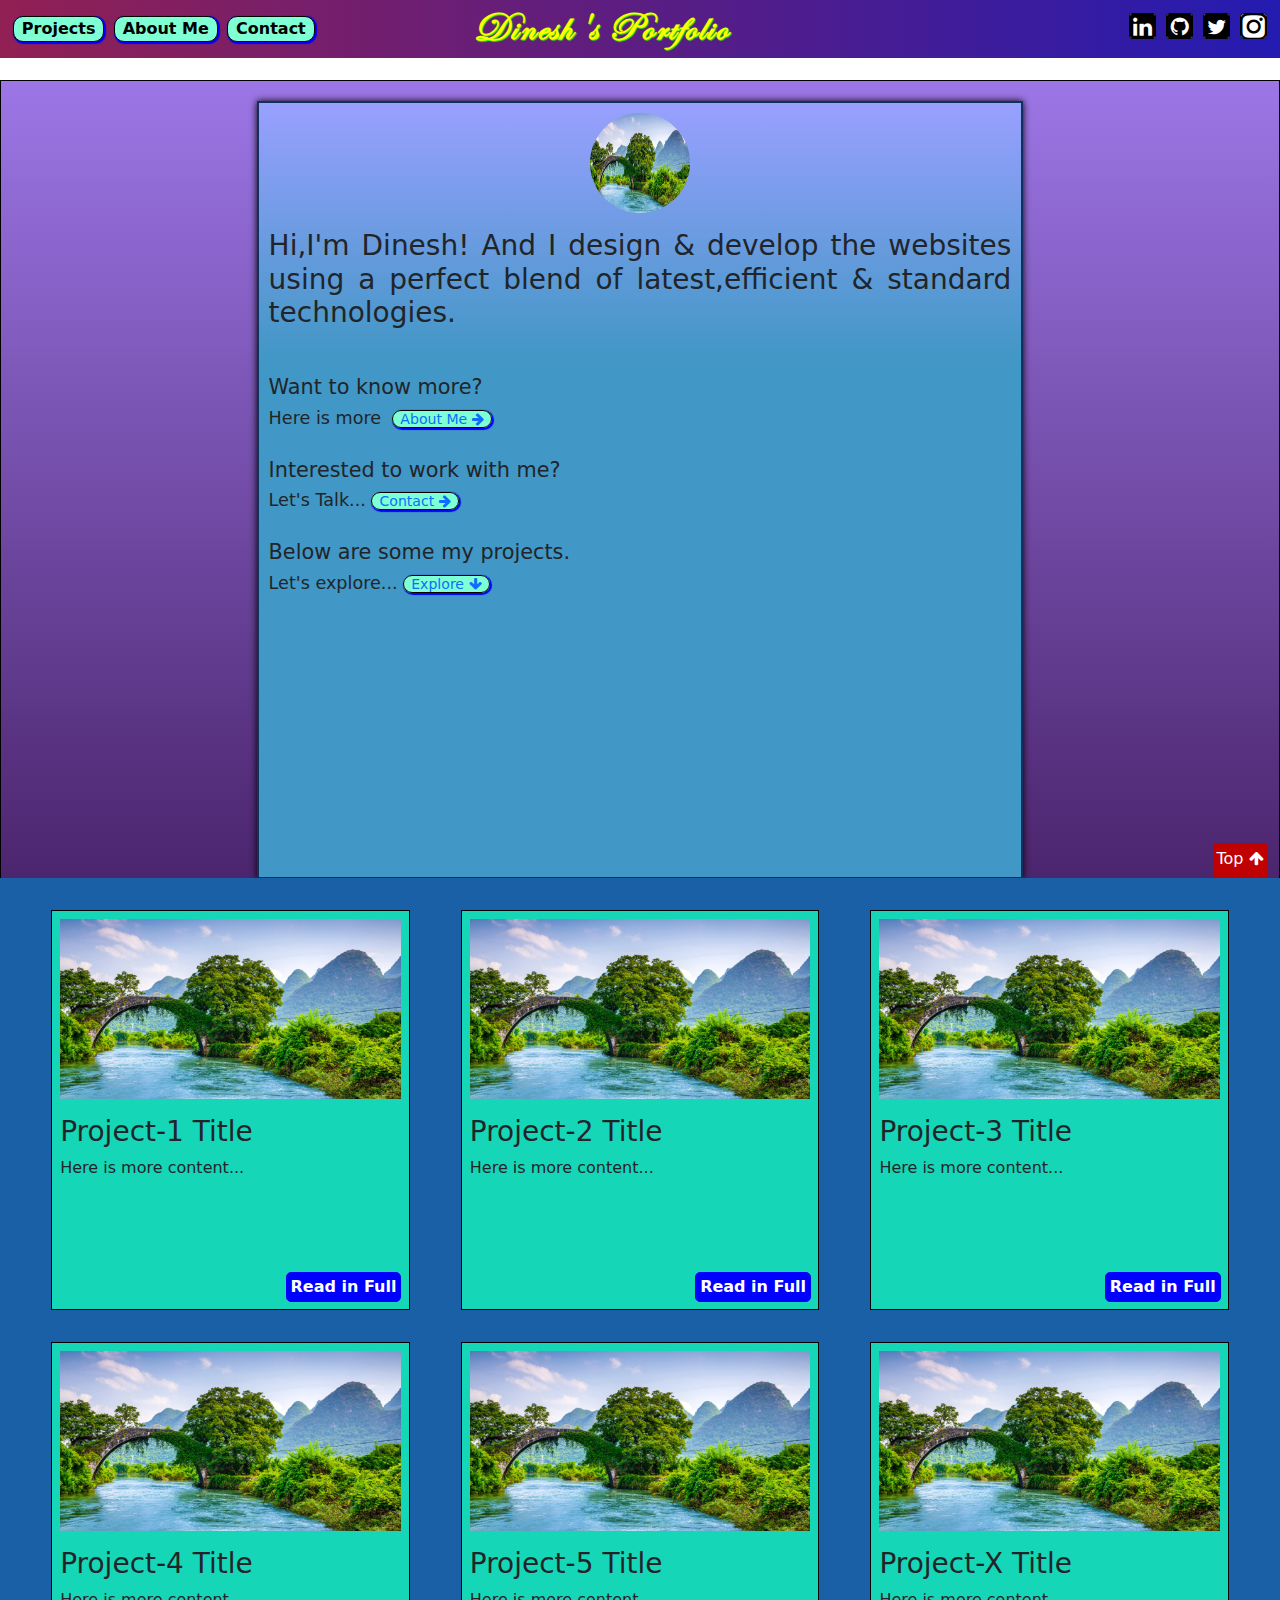
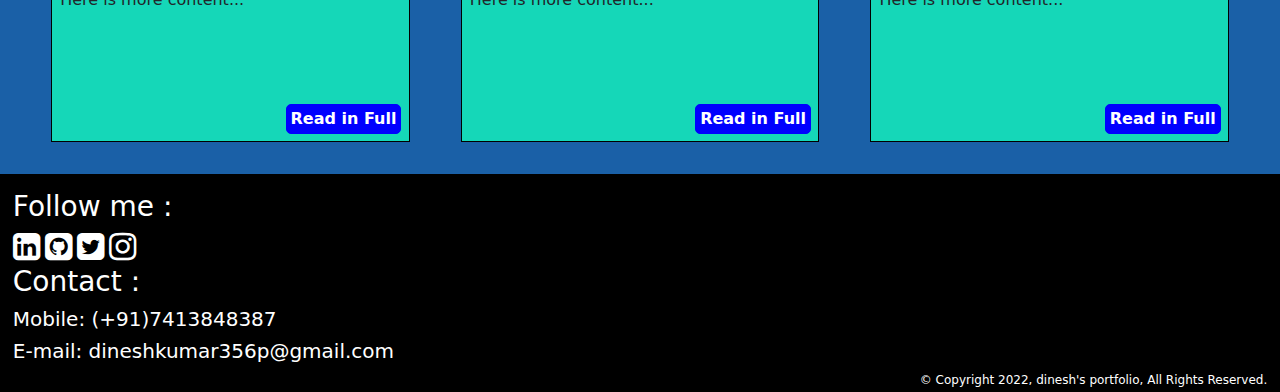
<file: index.html>
<!DOCTYPE html>
<html lang="en">
    <head>
        <title>Dinesh's Portfolio</title>
        <meta charset="utf-8">
        <meta name="viewport" content="width=device-width,initial-scale=1">
        <link rel="icon" href="icon.jpg">
        <link rel="stylesheet" href="normalize.css">
        <link rel="stylesheet" href="\font-awesome-4.7.0\css\font-awesome.min.css">
        <link rel="stylesheet" href="bootstrap.min.css">
        <script src="jquery-3.6.0.min.js"></script>
        <script src="bootstrap.bundle.min.js"></script>
        <link rel="stylesheet" href="main.css">
        
    </head>
    <body id="bdy">        
        <nav class="navbar navbar-expand-md sticky-top nav_tag">
            <button class="navbar-toggler" type="button" data-bs-toggle="collapse" data-bs-target="#collapsible"><span class="navbar-toggler-icon"></span></button>
            <div class="container-fluid">
                <div class="collapse navbar-collapse" id="collapsible">
                <ul class="navbar-nav firul">
                    <li class="nav-item">
                        <a class="nav-link">Projects</a>
                        
                    </li>
                    <li class="nav-item">
                        <a class="nav-link">About Me</a>
                    </li>
                    <li class="nav-item">
                        <a class="nav-link">Contact</a>
                    </li>
                </ul>
                <div class="navbar-brand">
                    <h3>Dinesh's Portfolio</h3>
                </div>
                <ul class="navbar-nav secul">
                    <li class="nav-item">
                        <a class="nav-link" href="#"><span><i class="fa fa-linkedin-square fa-2x"></i></span></a>
                    </li>
                    <li class="nav-item">
                         <a class="nav-link" href="#"><span><i class="fa fa-github-square fa-2x"></i></span></a>
                    </li>
                    <li class="nav-item">
                         <a class="nav-link" href="#"><span><i class="fa fa-twitter-square fa-2x"></i></span></a>
                    </li>
                    <li class="nav-item">
                         <a class="nav-link" href="#"><span id="insta"><i class="fa fa-instagram fa-2x"></i></span></a>
                    </li>
                </ul>
            </div>
            </div>
            <div class="hns">
                <h3>Dinesh's Portfolio</h3>
            </div>
        </nav>
        


        <section>
            <div>
                <div id="firdiv">
                    <img src="image3.jpg">
                    <h3>Hi,I'm Dinesh! And I design &amp; develop the websites using a perfect blend of latest,efficient &amp; standard technologies.  </h3>
                 </div>
                <div class="stfdiv">
                    <h3>Want to know more?</h3>
                    <h4>Here is more &nbsp;<a href="#"><span class="iconspan">About Me <i class="fa fa-arrow-right fa-1x"></i> </span></a></h4>    
                </div>
                <div class="stfdiv">
                    <h3>Interested to work with me?</h3>
                    <h4>Let's Talk...&nbsp;<a href="#"><span class="iconspan">Contact <i class="fa fa-arrow-right fa-1x"></i> </span></a></h4>    
                </div>
                <div class="stfdiv">
                    <h3>Below are some my projects.</h3>  
                    <h4>Let's explore...&nbsp;<a href="#art1"><span class="icondspan">Explore <i class="fa fa-arrow-down fa-1x"></i> </span></a></h4>
            </div>
           </div>        
        </section>
        
        <article id="art1">
            <div class="carddiv">
                    <div id="logodiv">
                    <img src="image3.jpg">
                    </div>
                    <h3>Project-1 Title</h3>
                    <p>Here is more content...</p>
                    <a href="#"><div id="download"><span><div>Read in Full</div></span></div></a>                
                </div>   
            <div class="carddiv">
                    <div id="logodiv">
                    <img src="image3.jpg">
                    </div>
                    <h3>Project-2 Title</h3>
                    <p>Here is more content...</p>
                    <a href="#"><div id="download"><span><div>Read in Full</div></span></div></a>                
                </div>   
           <div class="carddiv">
                    <div id="logodiv">
                    <img src="image3.jpg">
                    </div>
                    <h3>Project-3 Title</h3>
                    <p>Here is more content...</p>
                    <a href="#"><div id="download"><span><div>Read in Full</div></span></div></a>                
                </div>   
        </article>
        
        
        
         <article id="art2">
            <div class="carddiv">
                    <div id="logodiv">
                    <img src="image3.jpg">
                    </div>
                    <h3>Project-4 Title</h3>
                    <p>Here is more content...</p>
                    <a href="#"><div id="download"><span><div>Read in Full</div></span></div></a>                
                </div>   
            <div class="carddiv">
                    <div id="logodiv">
                    <img src="image3.jpg">
                    </div>
                    <h3>Project-5 Title</h3>
                    <p>Here is more content...</p>
                    <a href="#"><div id="download"><span><div>Read in Full</div></span></div></a>                
                </div>   
           <div class="carddiv">
                    <div id="logodiv">
                    <img src="image3.jpg">
                    </div>
                    <h3>Project-X Title</h3>
                    <p>Here is more content...</p>
                    <a href="#"><div id="download"><span><div>Read in Full</div></span></div></a>                
                </div>   
        </article>

        
        <span id="topbtn"><a  href="#bdy">Top <i class="fa fa-arrow-up fa-1x"></i></a></span>
  
        
        <footer>
            <div id="follow">
                <h3>Follow me :</h3>
                <div>
                    <span ><a href="#"><i class="fa fa-linkedin-square fa-2x"></i></a></span>
                    <span><a href="#"><i class="fa fa-github-square fa-2x"></i></a></span>
                    <span><a href="#"><i class="fa fa-twitter-square fa-2x"></i></a></span>
                    <span ><a href="#"><i class="fa fa-instagram fa-2x"></i></a></span>
                </div>
                <h3>Contact :</h3>
                <div id="mobema"> 
                    <div>
                    <h5 class="fir">Mobile</h5><h5>: (+91)7413848387</h5></div><div>
                    <h5 class="fir">E-mail</h5><h5>: dineshkumar356p@gmail.com</h5></div>
                </div>
                <div id="rights">
                    <p>&copy; Copyright 2022, dinesh's portfolio, All Rights Reserved.</p>
                </div>
                
            </div>
        </footer>
        
        
        
    </body>
</html>
</file>
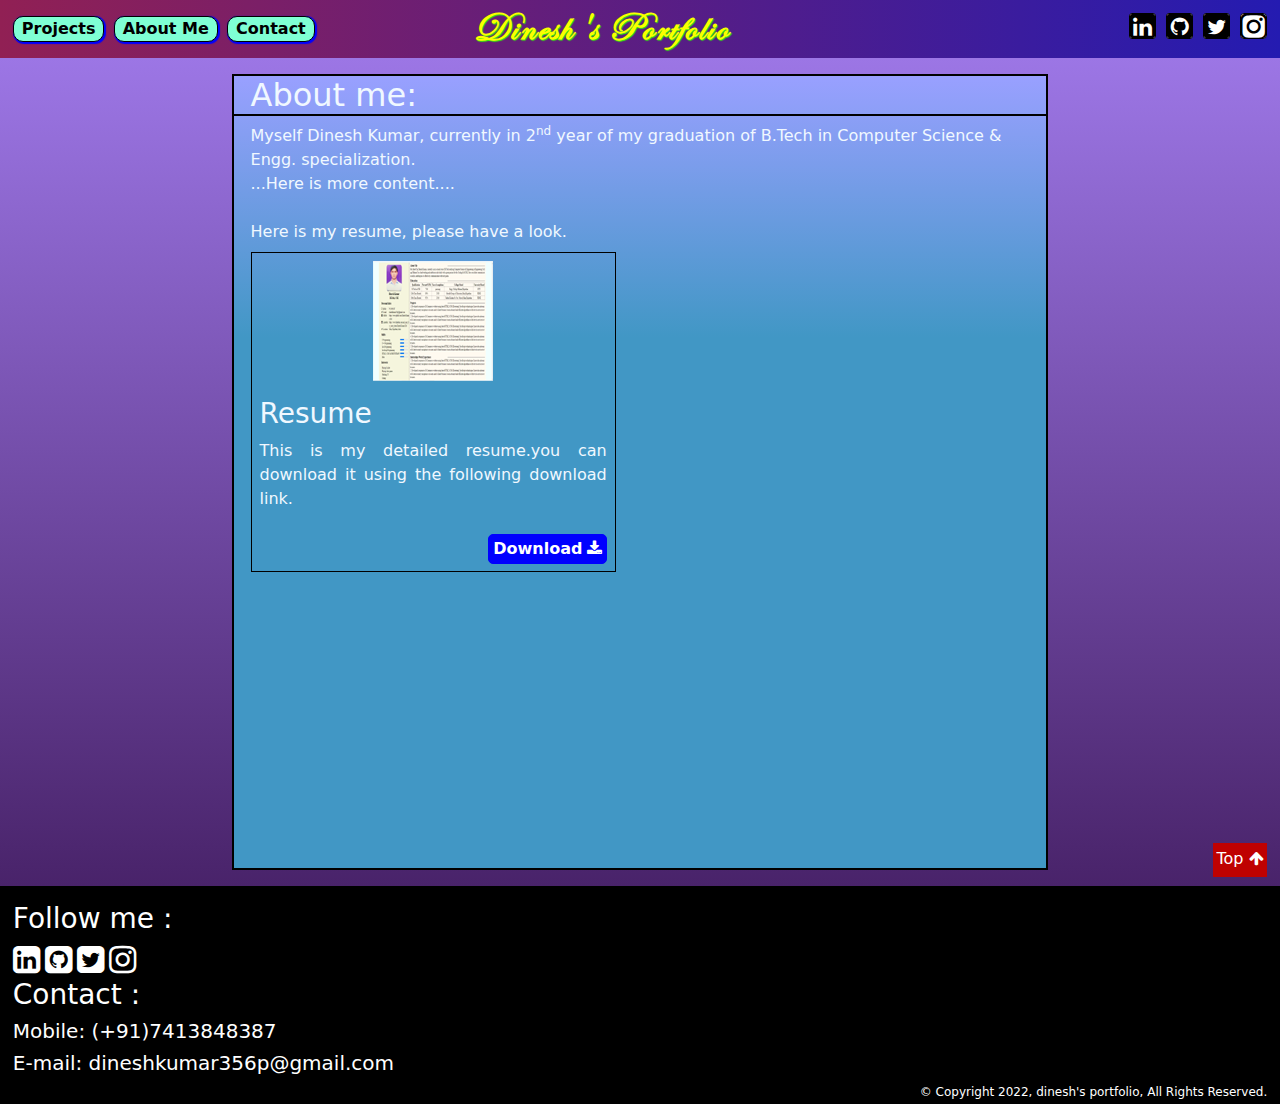
<file: repo/aboutme/index.html>
<!DOCTYPE html>
<html lang="en">
    <head>
        <title>Dinesh's Portfolio</title>
        <meta charset="utf-8">
        <meta name="viewport" content="width=device-width,initial-scale=1">
        <link rel="icon" href="icon.jpg">
        <link rel="stylesheet" href="normalize.css">
        <link rel="stylesheet" href="\font-awesome-4.7.0\css\font-awesome.min.css">
        <link rel="stylesheet" href="bootstrap.min.css">
        <script src="jquery-3.6.0.min.js"></script>
        <script src="bootstrap.bundle.min.js"></script>
        <link rel="stylesheet" href="aboutme.css">
        
    </head>
    <body id="bdy">
        <nav class="navbar navbar-expand-md sticky-top nav_tag">
            <button class="navbar-toggler" type="button" data-bs-toggle="collapse" data-bs-target="#collapsible"><span class="navbar-toggler-icon"></span></button>
            <div class="container-fluid">
                <div class="collapse navbar-collapse" id="collapsible">
                <ul class="navbar-nav firul">
                    <li class="nav-item">
                        <a class="nav-link">Projects</a>
                        
                    </li>
                    <li class="nav-item">
                        <a class="nav-link">About Me</a>
                    </li>
                    <li class="nav-item">
                        <a class="nav-link">Contact</a>
                    </li>
                </ul>
                <div class="navbar-brand">
                    <h3>Dinesh's Portfolio</h3>
                </div>
                <ul class="navbar-nav secul">
                    <li class="nav-item">
                        <a class="nav-link" href="#"><span><i class="fa fa-linkedin-square fa-2x"></i></span></a>
                    </li>
                    <li class="nav-item">
                         <a class="nav-link" href="#"><span><i class="fa fa-github-square fa-2x"></i></span></a>
                    </li>
                    <li class="nav-item">
                         <a class="nav-link" href="#"><span><i class="fa fa-twitter-square fa-2x"></i></span></a>
                    </li>
                    <li class="nav-item">
                         <a class="nav-link" href="#"><span id="insta"><i class="fa fa-instagram fa-2x"></i></span></a>
                    </li>
                </ul>
            </div>
            </div>
            <div class="hns">
                <h3>Dinesh's Portfolio</h3>
            </div>
        </nav>
        
        <section>
            <div id="outer">
                <h2>About me:</h2>
                <p>Myself Dinesh Kumar, currently in 2<sup>nd</sup> year of my graduation of B.Tech in Computer Science &amp; Engg. specialization.<br>
                ...Here is more content....<br><br>
                Here is my resume, please have a look.
                </p>
                <div id="carddiv">
                    <div id="logodiv">
                    <img src="resumet.jpg">
                    </div>
                    <h3>Resume</h3>
                    <p>This is my detailed resume.you can download it using the following download link.</p>
                    <a href="resumef.jpg"><div id="download"><span><div>Download<i class="fa fa-download fa-1x"></i></div></span></div></a>                
                </div>               
                
            </div>
        </section>
        
        
        
       
        <span id="topbtn"><a  href="#bdy">Top <i class="fa fa-arrow-up fa-1x"></i></a></span>
  
        
        <footer>
            <div id="follow">
                <h3>Follow me :</h3>
                <div>
                    <span ><a href="#"><i class="fa fa-linkedin-square fa-2x"></i></a></span>
                    <span><a href="#"><i class="fa fa-github-square fa-2x"></i></a></span>
                    <span><a href="#"><i class="fa fa-twitter-square fa-2x"></i></a></span>
                    <span ><a href="#"><i class="fa fa-instagram fa-2x"></i></a></span>
                </div>
                <h3>Contact :</h3>
                <div id="mobema"> 
                    <div>
                    <h5 class="fir">Mobile</h5><h5>: (+91)7413848387</h5></div><div>
                    <h5 class="fir">E-mail</h5><h5>: dineshkumar356p@gmail.com</h5></div>
                </div>
                <div id="rights">
                    <p>&copy; Copyright 2022, dinesh's portfolio, All Rights Reserved.</p>
                </div>
                
            </div>
        </footer>
        
        
        
    </body>
</html>
</file>
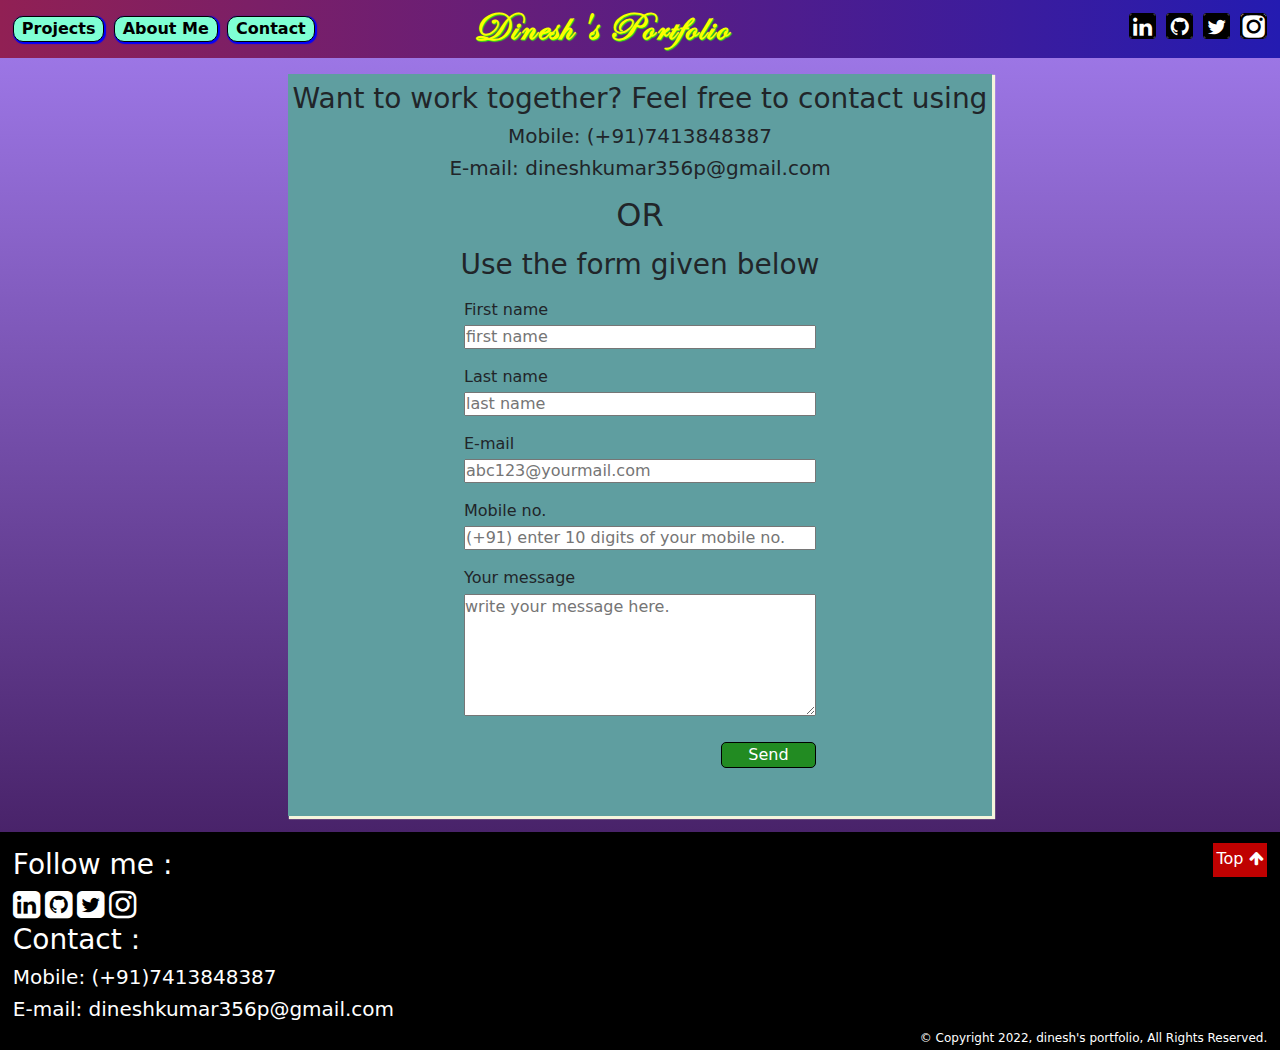
<file: contact.html>
<!DOCTYPE html>
<html lang="en">
    <head>
        <title>Dinesh's Portfolio</title>
        <meta charset="utf-8">
        <meta name="viewport" content="width=device-width,initial-scale=1">
        <link rel="icon" href="icon.jpg">
        <link rel="stylesheet" href="normalize.css">
        <link rel="stylesheet" href="\font-awesome-4.7.0\css\font-awesome.min.css">
        <link rel="stylesheet" href="bootstrap.min.css">
        <script src="jquery-3.6.0.min.js"></script>
        <script src="bootstrap.bundle.min.js"></script>
        <link rel="stylesheet" href="contact.css">
        
    </head>
    <body id="bdy">
        <nav class="navbar navbar-expand-md sticky-top nav_tag">
            <button class="navbar-toggler" type="button" data-bs-toggle="collapse" data-bs-target="#collapsible"><span class="navbar-toggler-icon"></span></button>
            <div class="container-fluid">
                <div class="collapse navbar-collapse" id="collapsible">
                <ul class="navbar-nav firul">
                    <li class="nav-item">
                        <a class="nav-link">Projects</a>
                        
                    </li>
                    <li class="nav-item">
                        <a class="nav-link">About Me</a>
                    </li>
                    <li class="nav-item">
                        <a class="nav-link">Contact</a>
                    </li>
                </ul>
                <div class="navbar-brand">
                    <h3>Dinesh's Portfolio</h3>
                </div>
                <ul class="navbar-nav secul">
                    <li class="nav-item">
                        <a class="nav-link" href="#"><span><i class="fa fa-linkedin-square fa-2x"></i></span></a>
                    </li>
                    <li class="nav-item">
                         <a class="nav-link" href="#"><span><i class="fa fa-github-square fa-2x"></i></span></a>
                    </li>
                    <li class="nav-item">
                         <a class="nav-link" href="#"><span><i class="fa fa-twitter-square fa-2x"></i></span></a>
                    </li>
                    <li class="nav-item">
                         <a class="nav-link" href="#"><span id="insta"><i class="fa fa-instagram fa-2x"></i></span></a>
                    </li>
                </ul>
            </div>
            </div>
            <div class="hns">
                <h3>Dinesh's Portfolio</h3>
            </div>
        </nav>
        
         <section> 
             <div id="formsection">            
                <h3>Want to work together? Feel free to contact using</h3>
                <div id="mobema2">                    
                    <h5 class="first">Mobile</h5><h5>: (+91)7413848387</h5><br>
                    <h5 class="first">E-mail</h5><h5>: dineshkumar356p@gmail.com</h5>
                </div>
                <h2>OR</h2> 
                <h3 id="use">Use the form given below</h3>
                
                <form action="" method="">
                    <div class="lbninp">
                    <label for="first" id="firstlb">First name</label><br>
                    <input type="text" id="first"  required pattern="[a-zA-z]{3,15}" title="First name should contain only capital letters(A-Z) and/or small letters(a-z) of min-length 3 and max-length 15" placeholder="first name"><br>
                    </div>
                    
                    <div class="lbninp">
                    <label for="last" id="lastlb">Last name</label><br>
                    <input type="text" id="first"  required pattern="[a-zA-z]{3,15}" title="First name should contain only capital letters(A-Z) and/or small letters(a-z) of min-length 3 and max-length 15" placeholder="last name"><br>
                    </div>
                    
                    <div class="lbninp">
                    <label for="email" id="emaillb">E-mail</label><br>       
                    <input type="email" id="email" required pattern="^[a-zA-z0-9]+@[a-zA-z0-9]+.com" title="Enter an e-mail id of the form alphanumeric letters + @ alphanumeric letters + .com" placeholder="abc123@yourmail.com"><br>
                    </div>   
                    
                    <div class="lbninp">
                    <label for="phone" id="phonelb">Mobile no.</label><br>    
                    <input type="tel" id="phone" required pattern="[0-9]{10,10}" title="Enter 10 digits of your mobile no." placeholder="(+91) enter 10 digits of your mobile no."><br>
                    </div>
                    
                    <div class="lbninp">
                    <label for="message" id="messagelb">Your message</label><br>
                    <textarea id="message" placeholder="write your message here." rows="5" cols="23" required title="please write your message"></textarea><br>
                    </div>    
                    
                    <div id="inpdiv">
                        <input type="button" value="Send" id="inpbtn">
                    </div>
                </form>
            </div>
            
        </section>
        
        
       
        <span id="topbtn"><a  href="#bdy">Top <i class="fa fa-arrow-up fa-1x"></i></a></span>
  
        
        <footer>
            <div id="follow">
                <h3>Follow me :</h3>
                <div>
                    <span ><a href="#"><i class="fa fa-linkedin-square fa-2x"></i></a></span>
                    <span><a href="#"><i class="fa fa-github-square fa-2x"></i></a></span>
                    <span><a href="#"><i class="fa fa-twitter-square fa-2x"></i></a></span>
                    <span ><a href="#"><i class="fa fa-instagram fa-2x"></i></a></span>
                </div>
                <h3>Contact :</h3>
                <div id="mobema"> 
                    <div>
                    <h5 class="fir">Mobile</h5><h5>: (+91)7413848387</h5></div><div>
                    <h5 class="fir">E-mail</h5><h5>: dineshkumar356p@gmail.com</h5></div>
                </div>
                <div id="rights">
                    <p>&copy; Copyright 2022, dinesh's portfolio, All Rights Reserved.</p>
                </div>
                
            </div>
        </footer>
        
        
        
    </body>
</html>
</file>
<file: main.css>
*{
    margin: 0;
    padding: 0;
}

@font-face{
    font-family:ITCEDSCR;
    src:url("ITCEDSCR.TTF");
}

.nav_tag{
    padding: 0;
    background-color: #ffa123;
    background-image: linear-gradient(90deg,#912054 0,#241bb1 100%);
/*    background-image: linear-gradient(90deg,#565bebc7 0%,#d13ec6e3 35%,#00ffeccf 35%,#e96e6e 71%,#36c545b5 71%,#3bc7c0 100%);*/
}

.container-fluid{
    padding: 0;    
}

.hns h3{
    display: none;
    font-family: itcedscr;
    font-size:2em;
    font-weight: 700;
    padding: 0;
    margin: 0;  
    color: darkblue;
    text-shadow: 1px 1px 1px red;
    color: #fbff00;
    text-shadow: 1px 1px 1px #33ff00;
    transition: text-shadow 1s .2s,color 2s .5s;
    letter-spacing: 2px;
}
.navbar-brand{
    width: 25%;
}
.navbar-brand h3{
    font-family: itcedscr;
    letter-spacing: 2px;
    font-size:2em;
    font-weight: 700;
    padding: 0;
    margin: 0;
    width: 100%;
    color: darkblue;
    text-shadow: 1px 1px 2px red;
    color: #fbff00;
    text-shadow: 1px 1px 1px #33ff00;
    transition: color 2s .2s,text-shadow 1s 1s;
}
.hns h3:hover,.navbar-brand h3:hover{
    text-shadow: 3px 2px 2px black;
    color:cyan;
}
.firul, .secul{   
    width: 37.5%;
    
}
.firul{
    padding-left: 1%;
    
}
.secul{
    justify-content:flex-end;
    padding-right: 1%;
   
}
.secul li{
    margin-left: 10px;
}

.firul li{   
    border: 1px solid black;    
    border-radius: 10px;
    box-shadow:  1px 1px 1px 1px blue;
    background-color: aquamarine;
    margin-right: 2%;   
}
.firul li:hover{
    transform: translateY(5%);
    box-shadow:  1px 1px 1px 1px red;
    background-color:forestgreen;
    cursor:pointer;
    color: white; 
}
.firul li a{
    padding: 0;  
    font-weight: 600; 
    color: #000000;
}
.firul li a:hover{
    color: inherit;
}
.secul li a,#follow > div > a {
    --bs-navbar-nav-link-padding-x: 0;
    padding: 0;   
    color: #000000;
}
button{   
    margin: 5px;
    --bs-navbar-toggler-padding-y: 0.1rem;
    --bs-navbar-toggler-padding-x:0.2rem;
}

.secul li a span,#follow > div > a > span {
    border: 1px solid black;
    display: inline-block;
    position: relative;
    height:26px;
    width: 27px;
    overflow: hidden;
    background-color: white;
    border-radius: 3px;
    
}
#follow > div > a > span{
    border: 1px solid white;
}
.secul li a span i::before,#follow > div > a > span i::before{
    left: -1px;
    position: absolute;
    top: -3px;
    
}
#insta,#insta2{
    border-radius: 4px;
}

#topbtn::before{
    content: "";
    display: inline-block;
    height: 100%;
    vertical-align: middle;
}


#topbtn{
/*    border: 1px solid black;*/
    border-top: 2px solid transparent;
    border-right: 2px solid transparent;
    border-bottom: 2px solid transparent;
    border-left: 2px solid transparent;
    transition: border-top .1s 0s,border-right .1s .1s,border-bottom .1s .2s,border-left .1s .3s,background-color .4s 0s;
    position: fixed;
    bottom:2.6%;;
    right: 1%;
    height: 2.1em;
    width: 3.2em;
    width: 3.4em;
    text-align: center;
    background-color:#bf0101;
    opacity: 100%;
    font-weight: 500;
    z-index: 10;  
    color: white;
}

#topbtn a{
    text-decoration: none;
    color: inherit;
    background-color: inherit;
}

#topbtn:hover{    
    background-color: #1aa72f;       
    transform: translateY(5%);
    cursor: pointer;
    opacity: 100%;
    border-top: 3px solid aqua;
    border-right: 3px solid aqua;
    border-bottom: 3px solid aqua;
    border-left: 3px solid aqua;
}




section{
    margin-top: 0%;
    display: flex;    
    justify-content: center;
    align-content: center;
    position: fixed;
    background-color:darkseagreen; 
    background-image: linear-gradient(to bottom,fuchsia 0%,yellow 33%);
    background-image: linear-gradient(to bottom,#9c76e5 0%,#49236a 100%);
    left: 0%;    
    top: 8.9%;
    height:91.1%;
    padding-top: 20px;
    padding-bottom: 20px;
    border: 1px solid black;
}

section > div{
    width: 60%;
    
    padding: 10px;
    border: 2px solid #12305e;
    box-shadow: 0px 0px 7px 0px #000000;
    background-color: aliceblue;
    background-image: linear-gradient(to bottom,#99a0ff 0%,#4197c5 33%);
    display: flex;
    flex-direction: column;
}

#firdiv{
    text-align:justify;
    display: flex;
    flex-direction: column;
    align-items: center;
    margin-bottom: 1em;
}

#firdiv img{
    width: 100px;
    height: 100px;
    border-radius: 100%;
    margin-bottom: 1em;    
}

.stfdiv h3{
    font-size: 1.3em;
    margin-top: 1em;
}
.stfdiv h4{
    font-size: 1.1em;
}
.stfdiv h4 a{
    text-decoration: none;
    font-size: .8em;
    border: 1px solid black;    
    border-radius: 10px;
    box-shadow:  1px 1px 1px 1px blue;
    background-color: aquamarine;
    padding: 0 7px;    
}
.stfdiv h4 a:hover{
    transform: translateY(5%);
    box-shadow:  1px 1px 1px 1px red;
    background-color:forestgreen;
    cursor:pointer;
    color: white; 
}


#art1:target{
    margin-top: 100px;
}
article{
    width: 100%;
    padding: 0 0%;    
    padding-top: 2em;    
    display: flex;   
    justify-content: space-evenly;
    background-color: brown;
    background-color: #1a60a7;
    
    position: relative;
    margin-top:91.1vh;    
}
#art1{
    margin-bottom: 0px;
}

#art2{
    margin-top: 0px;
    padding-top: 0em;
}

.carddiv{
    width: 28%;
    height: 400px;
    margin-left: 0%;
    margin-bottom: 2em;
    padding: .5em 0;
    border: 1px solid black;
    text-align: justify;
    position: relative;
    padding: .5em;
    background-color: #15d7b8;
    
}

.carddiv img{
    width: 70%;
    width: 100%;
    height: 180px;
}

#logodiv{
    text-align: center;
    margin-bottom: 1em;
}

.carddiv a{
    text-decoration: none;    
    
}
.carddiv p{
    padding-left: 0;
}

#download{
    width: 100%;
    text-align: end;
    position: absolute;
    bottom: 7px;
    right: 0px;
    
}

#download span div{
    display: inline-block;
    margin-right: 2%;
    border: 1px solid blue;
    padding: 2px 4px;
    background-color: blue;
    color: white;
    font-weight: 600;
    border-radius:5px;
}

#download span div i{
    margin-left: 5px;
}

#download span div:hover{
    cursor: pointer;
    transform: translateY(5%);
}


footer{    
    width: 100%;
    padding-left: 1%;
    padding-right: 1%;
    padding-top: 1em;
    padding-bottom: .2em;
    background-color: #000000;
    position: relative;
    color: white;
}   
   
}

#follow div{
    margin-top: .5em;
}


#mobema{
   display: flex;
   flex-direction: column;
}
#mobema h5{  
    display: inline-block;
}
#rights p{
    text-align: end;
    font-size: .75em;
    margin-bottom: 0;
}
#follow span a{
    text-decoration: none;
    color: inherit;
}













@media only screen and (max-width:768px){
   
    .firul{
        width: 100%;
    }
    .firul li{
        width: 20%;
        text-align: center;
        margin-bottom: 5px;
    }
    .navbar-brand{
        display: none;
    }
    .hns{
        display: inline-block;
        position: absolute;
        top: 5px;
        right: 5px;
    }
    .hns h3{
        display: inline-block;
    }
    .secul{
        display: block;
        padding-left: 1%;
        margin-top: 5px;
        width: 100%;
        margin-bottom: 10px;
    }
    .secul li{
       display: inline-block;
        margin: 0 10px 0 0;
        
    }
    
    section{
    margin-top: 0%;
    display: flex;    
    justify-content: center;
    align-content: center;
    position: fixed;
     
    left: 0%;    
    top: 7.1%;
    height:93.9%;
    padding-top: 20px;
    padding-bottom: 20px;
    
    }

    section > div{
    width: 75%;
   
    
    }
    
    
    article{
    width: 100%;
    padding: 0 0%;    
    padding-top: 2em;    
    display: flex;  
    flex-direction: column;
    justify-content: space-evenly;
    align-items: center;
   
    position: relative;
    margin-top: 92.9vh;
    }

    #art2{
        margin-top: 0px;
        padding-top: 0em;
    }

    .carddiv{
        width: 70%;
        height: 400px;
        margin-left: 0%;
        margin-bottom: 2em;
        padding: .5em 0;
        border: 1px solid black;
        text-align: justify;
        position: relative;
        padding: .5em;
        
    }

    .carddiv img{
        width: 70%;
        width: 100%;
        height: 140px;
    }
    
    
    
    
    
    
    
    
    
    
    
    
    
    
    
    
    footer{    
    width: 100%;
    padding-left: 1%;
    padding-right: 1%;
    padding-top: 1em;
    padding-bottom: .2em;
    
    position: relative;    
    }
    
    
    
}
</file>
<file: repo/aboutme/aboutme.css>
*{
    margin: 0;
    padding: 0;
}

@font-face{
    font-family:ITCEDSCR;
    src:url("ITCEDSCR.TTF");
}

.nav_tag{
    padding: 0;
    background-color: #ffa123;
    background-image: linear-gradient(90deg,#912054 0,#241bb1 100%);
/*    background-image: linear-gradient(90deg,#565bebc7 0%,#d13ec6e3 35%,#00ffeccf 35%,#e96e6e 71%,#36c545b5 71%,#3bc7c0 100%);*/
}

.container-fluid{
    padding: 0;    
}

.hns h3{
    display: none;
    font-family: itcedscr;
    font-size:2em;
    font-weight: 700;
    padding: 0;
    margin: 0;  
    color: darkblue;
    text-shadow: 1px 1px 1px red;
    color: #fbff00;
    text-shadow: 1px 1px 1px #33ff00;
    transition: text-shadow 1s .2s,color 2s .5s;
    letter-spacing: 2px;
}
.navbar-brand{
    width: 25%;
}
.navbar-brand h3{
    font-family: itcedscr;
    letter-spacing: 2px;
    font-size:2em;
    font-weight: 700;
    padding: 0;
    margin: 0;
    width: 100%;
    color: darkblue;
    text-shadow: 1px 1px 2px red;
    color: #fbff00;
    text-shadow: 1px 1px 1px #33ff00;
    transition: color 2s .2s,text-shadow 1s 1s;
}
.hns h3:hover,.navbar-brand h3:hover{
    text-shadow: 3px 2px 2px black;
    color:cyan;
}
.firul, .secul{   
    width: 37.5%;
    
}
.firul{
    padding-left: 1%;
    
}
.secul{
    justify-content:flex-end;
    padding-right: 1%;
   
}
.secul li{
    margin-left: 10px;
}

.firul li{   
    border: 1px solid black;    
    border-radius: 10px;
    box-shadow:  1px 1px 1px 1px blue;
    background-color: aquamarine;
    margin-right: 2%;   
}
.firul li:hover{
    transform: translateY(5%);
    box-shadow:  1px 1px 1px 1px red;
    background-color:forestgreen;
    cursor:pointer;
    color: white; 
}
.firul li a{
    padding: 0;  
    font-weight: 600; 
    color: #000000;
}
.firul li a:hover{
    color: inherit;
}
.secul li a,#follow > div > a {
    --bs-navbar-nav-link-padding-x: 0;
    padding: 0;   
    color: #000000;
}
button{   
    margin: 5px;
    --bs-navbar-toggler-padding-y: 0.1rem;
    --bs-navbar-toggler-padding-x:0.2rem;
}

.secul li a span,#follow > div > a > span {
    border: 1px solid black;
    display: inline-block;
    position: relative;
    height:26px;
    width: 27px;
    overflow: hidden;
    background-color: white;
    border-radius: 3px;
    
}
#follow > div > a > span{
    border: 1px solid white;
}
.secul li a span i::before,#follow > div > a > span i::before{
    left: -1px;
    position: absolute;
    top: -3px;
    
}
#insta,#insta2{
    border-radius: 4px;
}

#topbtn::before{
    content: "";
    display: inline-block;
    height: 100%;
    vertical-align: middle;
}


#topbtn{
/*    border: 1px solid black;*/
    border-top: 2px solid transparent;
    border-right: 2px solid transparent;
    border-bottom: 2px solid transparent;
    border-left: 2px solid transparent;
    transition: border-top .1s 0s,border-right .1s .1s,border-bottom .1s .2s,border-left .1s .3s,background-color .4s 0s;
    position: fixed;
    bottom:2.6%;;
    right: 1%;
    height: 2.1em;
    width: 3.2em;
    width: 3.4em;
    text-align: center;
    background-color:#bf0101;
    opacity: 100%;
    font-weight: 500;
    z-index: 10;  
    color: white;
}

#topbtn a{
    text-decoration: none;
    color: inherit;
    background-color: inherit;
}

#topbtn:hover{    
    background-color: #1aa72f;       
    transform: translateY(5%);
    cursor: pointer;
    opacity: 100%;
    border-top: 3px solid aqua;
    border-right: 3px solid aqua;
    border-bottom: 3px solid aqua;
    border-left: 3px solid aqua;
}
#follow span a{
    text-decoration: none;
    color: inherit;
}



section{
    padding-left:1%;
    padding-right: 1%;
    padding-top: 1em;
    padding-bottom: 1em;
    width: 100%;   
    background-color: forestgreen;
    display: flex;
    justify-content: center;
    background-image: linear-gradient(to bottom,#9c76e5 0%,#49236a 100%);
    min-height: 92vh;
    color: aliceblue;
  
    
}



#outer{
    width: 65%;
    border: 2px solid black;
    background-color:darkmagenta;
    background-image: linear-gradient(to bottom,#99a0ff 0%,#4197c5 33%);
    
}

#outer h2{
    border-bottom: 2px solid black;
    padding-left: 2%;
    
}
#outer p{
    margin-top: .5em;
    margin-bottom: .5em;
    padding-left: 2%;  
}

#carddiv{
    width: 45%;
    height: 320px;
    margin-left: 2%;
    margin-bottom: 2em;
    padding: .5em 0;
    border: 1px solid black;
    text-align: justify;
    position: relative;
    padding: .5em;
}
#logodiv{
    text-align: center;
    margin-bottom: 1em;
}
#carddiv a{
    text-decoration: none;    
    
}
#carddiv p{
    padding-left: 0;
}
#download{
    width: 100%;
    text-align: end;
    position: absolute;
    bottom: 7px;
    right: 0px;
    
}
#download span div{
    display: inline-block;
    margin-right: 2%;
    border: 1px solid blue;
    padding: 2px 4px;
    background-color: blue;
    color: white;
    font-weight: 600;
    border-radius:5px;
}

#download span div i{
    margin-left: 5px;
}
#download span div:hover{
    cursor: pointer;
    transform: translateY(5%);
}


footer{    
    width: 100%;
    padding-left: 1%;
    padding-right: 1%;
    padding-top: 1em;
    padding-bottom: .2em;
    background-color: #000000;
    position: relative;
    color: white;   
}   
   
}

#follow div{
    margin-top: .5em;
}


#mobema{
   display: flex;
   flex-direction: column;
}
#mobema h5{  
    display: inline-block;
}
#rights p{
    text-align: end;
    font-size: .75em;
    margin-bottom: 0;
}
#follow span a{
    text-decoration: none;
    color: inherit;
}













@media only screen and (max-width:768px){
   
    .firul{
        width: 100%;
    }
    .firul li{
        width: 20%;
        text-align: center;
        margin-bottom: 5px;
    }
    .navbar-brand{
        display: none;
    }
    .hns{
        display: inline-block;
        position: absolute;
        top: 5px;
        right: 5px;
    }
    .hns h3{
        display: inline-block;
    }
    .secul{
        display: block;
        padding-left: 1%;
        margin-top: 5px;
        width: 100%;
        margin-bottom: 10px;
    }
    .secul li{
       display: inline-block;
        margin: 0 10px 0 0;
        
    }
    
   
    
    footer{    
    width: 100%;
    padding-left: 1%;
    padding-right: 1%;
    padding-top: 1em;
    padding-bottom: .2em;
    position: relative;    
    }
    
    
    section{
    padding-left:1%;
    padding-right: 1%;
    padding-top: 1em;
    padding-bottom: 1em;
    width: 100%;  
    min-height: 94vh;
    justify-content: center;   
    color: aliceblue;
    }



    #outer{
        width: 80%;
        border: 2px solid black;


    }

    #outer h2{
        border-bottom: 2px solid black;
        padding-left: 2%;
    }
    #outer p{
        margin-top: .5em;
        margin-bottom: .5em;
        padding-left: 2%;
    }

    #carddiv{
        width: 50%;
        height: 330px;
        margin-left: 2%;
        margin-bottom: 2em;
        padding: .5em 0;
        border: 1px solid black;
        text-align: justify;
        position: relative;
        padding: .5em;
    }
    #logodiv{
        text-align: center;
        margin-bottom: 1em;
    }

    
    
}
</file>
<file: contact.css>
*{
    margin: 0;
    padding: 0;
}

@font-face{
    font-family:ITCEDSCR;
    src:url("ITCEDSCR.TTF");
}

.nav_tag{
    padding: 0;
    background-color: #ffa123;
    background-image: linear-gradient(90deg,#912054 0,#241bb1 100%);
/*    background-image: linear-gradient(90deg,#565bebc7 0%,#d13ec6e3 35%,#00ffeccf 35%,#e96e6e 71%,#36c545b5 71%,#3bc7c0 100%);*/
}

.container-fluid{
    padding: 0;    
}

.hns h3{
    display: none;
    font-family: itcedscr;
    font-size:2em;
    font-weight: 700;
    padding: 0;
    margin: 0;  
    color: darkblue;
    text-shadow: 1px 1px 1px red;
    color: #fbff00;
    text-shadow: 1px 1px 1px #33ff00;
    transition: text-shadow 1s .2s,color 2s .5s;
    letter-spacing: 2px;
}
.navbar-brand{
    width: 25%;
}
.navbar-brand h3{
    font-family: itcedscr;
    letter-spacing: 2px;
    font-size:2em;
    font-weight: 700;
    padding: 0;
    margin: 0;
    width: 100%;
    color: darkblue;
    text-shadow: 1px 1px 2px red;
    color: #fbff00;
    text-shadow: 1px 1px 1px #33ff00;
    transition: color 2s .2s,text-shadow 1s 1s;
}
.hns h3:hover,.navbar-brand h3:hover{
    text-shadow: 3px 2px 2px black;
    color:cyan;
}
.firul, .secul{   
    width: 37.5%;
    
}
.firul{
    padding-left: 1%;
    
}
.secul{
    justify-content:flex-end;
    padding-right: 1%;
   
}
.secul li{
    margin-left: 10px;
}

.firul li{   
    border: 1px solid black;    
    border-radius: 10px;
    box-shadow:  1px 1px 1px 1px blue;
    background-color: aquamarine;
    margin-right: 2%;   
}
.firul li:hover{
    transform: translateY(5%);
    box-shadow:  1px 1px 1px 1px red;
    background-color:forestgreen;
    cursor:pointer;
    color: white; 
}
.firul li a{
    padding: 0;  
    font-weight: 600; 
    color: #000000;
}
.firul li a:hover{
    color: inherit;
}
.secul li a,#follow > div > a {
    --bs-navbar-nav-link-padding-x: 0;
    padding: 0;   
    color: #000000;
}
button{   
    margin: 5px;
    --bs-navbar-toggler-padding-y: 0.1rem;
    --bs-navbar-toggler-padding-x:0.2rem;
}

.secul li a span,#follow > div > a > span {
    border: 1px solid black;
    display: inline-block;
    position: relative;
    height:26px;
    width: 27px;
    overflow: hidden;
    background-color: white;
    border-radius: 3px;
    
}
#follow > div > a > span{
    border: 1px solid white;
}
.secul li a span i::before,#follow > div > a > span i::before{
    left: -1px;
    position: absolute;
    top: -3px;
    
}
#insta,#insta2{
    border-radius: 4px;
}

#topbtn::before{
    content: "";
    display: inline-block;
    height: 100%;
    vertical-align: middle;
}


#topbtn{
/*    border: 1px solid black;*/
    border-top: 2px solid transparent;
    border-right: 2px solid transparent;
    border-bottom: 2px solid transparent;
    border-left: 2px solid transparent;
    transition: border-top .1s 0s,border-right .1s .1s,border-bottom .1s .2s,border-left .1s .3s,background-color .4s 0s;
    position: fixed;
    bottom:2.6%;;
    right: 1%;
    height: 2.1em;
    width: 3.2em;
    width: 3.4em;
    text-align: center;
    background-color:#bf0101;
    opacity: 100%;
    font-weight: 500;
    z-index: 10;  
    color: white;
}

#topbtn a{
    text-decoration: none;
    color: inherit;
    background-color: inherit;
}

#topbtn:hover{    
    background-color: #1aa72f;       
    transform: translateY(5%);
    cursor: pointer;
    opacity: 100%;
    border-top: 3px solid aqua;
    border-right: 3px solid aqua;
    border-bottom: 3px solid aqua;
    border-left: 3px solid aqua;
}
#follow span a{
    text-decoration: none;
    color: inherit;
}
section{
    background-color: deeppink;
    background-image: linear-gradient(to bottom,#9c76e5 0%,#49236a 100%);
    padding: 1em 0;
}
#mobema2{
    margin-top: .5em;
    margin-bottom: .5em;
}
#mobema2 h5{
    display: inline-block;
}
#use{
    margin: .5em 0;
}

#formsection{
    width: 55%;
    margin: 0em auto;
    padding: 1em 0;
    text-align: center;
    background-color:cadetblue;
    padding-top: .5em;
    box-shadow: 2px 2px 1px 1px beige;
}
#formsection form{
    width: 50%;
    margin: 1em auto; 
    
}
input{
    margin-top: .2em;
    margin-bottom: 1em;
    width:100%;
    height: 1.5em;
}

textarea{
    margin-top: .2em;
    margin-bottom: 1em;
    width: 100%;
    
}

.lbninp{
    width: 100%; 
    text-align: left;
}

#inpdiv{
    width:100%;
    text-align: end;
}
#inpbtn{
    width: 27%;
    background-color:forestgreen; 
    color: white;
    border-radius: 5px;
   border: 1px solid black;
    height: auto;
   
    
}
#inpbtn:hover{
    transform: translateY(5%);
    box-shadow:  1px 1px 1px 1px red;
    background-color: aquamarine;
    color: black;
    cursor:pointer;
    
}




footer{    
    width: 100%;
    padding-left: 1%;
    padding-right: 1%;
    padding-top: 1em;
    padding-bottom: .2em;
    background-color: #000000;
    position: relative;
    color: white;
}   
   
}

#follow div{
    margin-top: .5em;
}


#mobema{
   display: flex;
   flex-direction: column;
}
#mobema h5{  
    display: inline-block;
}
#rights p{
    text-align: end;
    font-size: .75em;
    margin-bottom: 0;
}
#follow span a{
    text-decoration: none;
    color: inherit;
}



@media only screen and (max-width:768px){
   
    .firul{
        width: 100%;
    }
    .firul li{
        width: 20%;
        text-align: center;
        margin-bottom: 5px;
    }
    .navbar-brand{
        display: none;
    }
    .hns{
        display: inline-block;
        position: absolute;
        top: 5px;
        right: 5px;
    }
    .hns h3{
        display: inline-block;
    }
    .secul{
        display: block;
        padding-left: 1%;
        margin-top: 5px;
        width: 100%;
        margin-bottom: 10px;
    }
    .secul li{
       display: inline-block;
        margin: 0 10px 0 0;
        
    }
    
    #formsection{
    width: 90%;
    margin: 0em auto;
    padding: 1em 0;
    text-align: center;
    background-color:cadetblue;
    padding-top: .5em;
    box-shadow: 2px 2px 1px 1px beige;
    }
    #formsection form{
        width: 65%;
        margin: 1em auto; 

    }
    
   
    
    footer{    
    width: 100%;
    padding-left: 1%;
    padding-right: 1%;
    padding-top: 1em;
    padding-bottom: .2em;

    position: relative;    
    }
    
    
    
    
}
</file>
